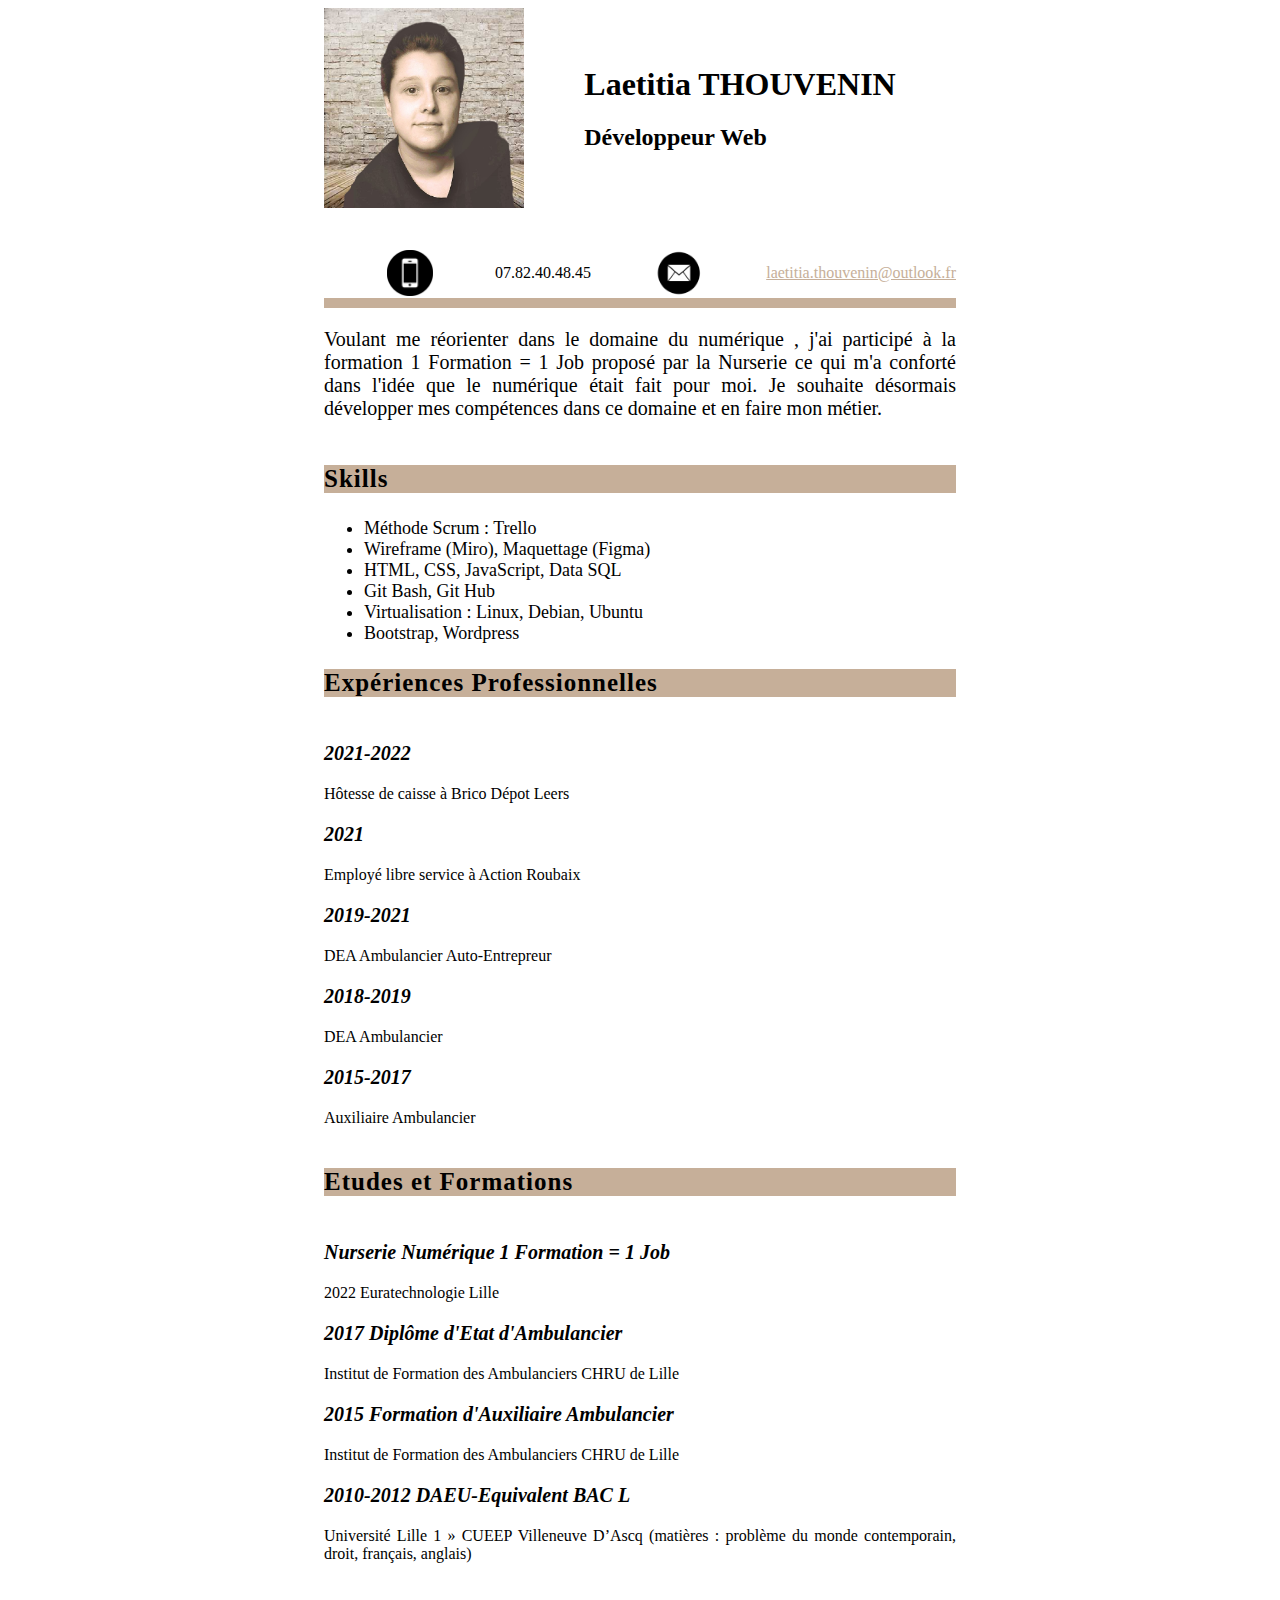
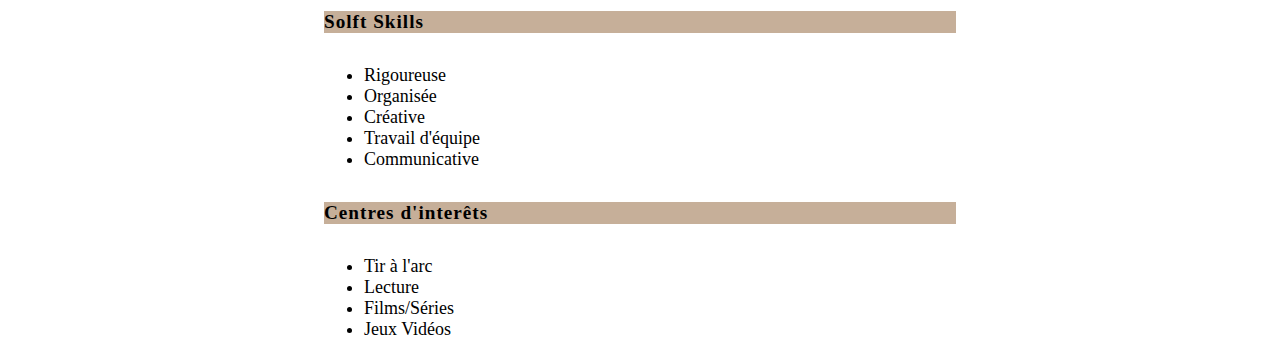
<file: index.html>
<!DOCTYPE html>
<html lang="en">
<head>
    <meta charset="UTF-8">
    <meta http-equiv="X-UA-Compatible" content="IE=edge">
    <meta name="viewport" content="width=device-width, initial-scale=1.0">
    <link rel="stylesheet" href="./cvweb.css">
    <title>CV</title>
</head>
<body>
    
</body>
</html>

<section>
    <div class="bloc">
        <img class="photo" src="./2022-08-26 (4).png" alt="">
        <div id="nom">
            <h1>Laetitia THOUVENIN</h1>
            <h2>Développeur Web</h2>
        </div>

    <div class="coordonnee">
        <img class="icon" src="./mobile-logo-png-1359.png" alt="" width="46" height="46">
        <p class="coord">07.82.40.48.45</p>
        <img class="icon" src="./email-logo-png-1111.png" alt="" width="50" height="50">
        <a href="mailto : laetitia.thouvenin@outlook.fr"><p class="coord">laetitia.thouvenin@outlook.fr</p></a>
    </div>

        <p id="text">Voulant me réorienter dans le domaine du numérique , j'ai participé à la formation 1 Formation = 1 Job proposé par la Nurserie ce qui m'a conforté dans l'idée que le numérique était fait pour moi. Je souhaite désormais développer mes compétences dans ce
        domaine et en faire mon métier.</p>

        <h3>Skills</h3>
            <ul>
                <li>Méthode Scrum : Trello</li>
                <li>Wireframe (Miro), Maquettage (Figma)</li>
                <li>HTML, CSS, JavaScript, Data SQL</li>
                <li>Git Bash, Git Hub</li>
                <li>Virtualisation : Linux, Debian, Ubuntu</li>
                <li>Bootstrap, Wordpress</li>
            </ul>

         <h3>Expériences Professionnelles</h3>
            <div class="h4">
                <p class="titre">2021-2022</p>
                <p>Hôtesse de caisse à Brico Dépot Leers</p>
                <p class="titre">2021</p>
                <p>Employé libre service à Action Roubaix</p>
                <p class="titre">2019-2021</p>
                <p>DEA Ambulancier Auto-Entrepreur</p>
                <p class="titre">2018-2019</p>
                <p>DEA Ambulancier</p>
                <p class="titre">2015-2017</p>
                <p>Auxiliaire Ambulancier</p>
            </div>

        <h3>Etudes et Formations</h3>
            <div class="h4">
                <p class="titre">Nurserie Numérique 1 Formation = 1 Job</p>
                <p>2022 Euratechnologie Lille</p>
                <p class="titre">2017 Diplôme d'Etat d'Ambulancier</p>
                <p>Institut de Formation des Ambulanciers CHRU de Lille</p>
                <p class="titre">2015 Formation d'Auxiliaire Ambulancier</p>
                <p>Institut de Formation des Ambulanciers CHRU de Lille</p>
                <p class="titre">2010-2012 DAEU-Equivalent BAC L </p>
                <p>Université Lille 1 » CUEEP Villeneuve D’Ascq (matières : problème du monde contemporain, droit, français, anglais)</p>
            </div>
            
        <h5>Solft Skills</h5>
            <ul>
                <li>Rigoureuse</li>
                <li>Organisée</li>
                <li>Créative</li>
                <li>Travail d'équipe</li>
                <li>Communicative</li>
            </ul>

        <h5>Centres d'interêts</h5>
            <ul>
                <li>Tir à l'arc</li>
                <li>Lecture</li>
                <li>Films/Séries</li>
                <li>Jeux Vidéos</li>
            </ul>
    </div>
</section>
</file>
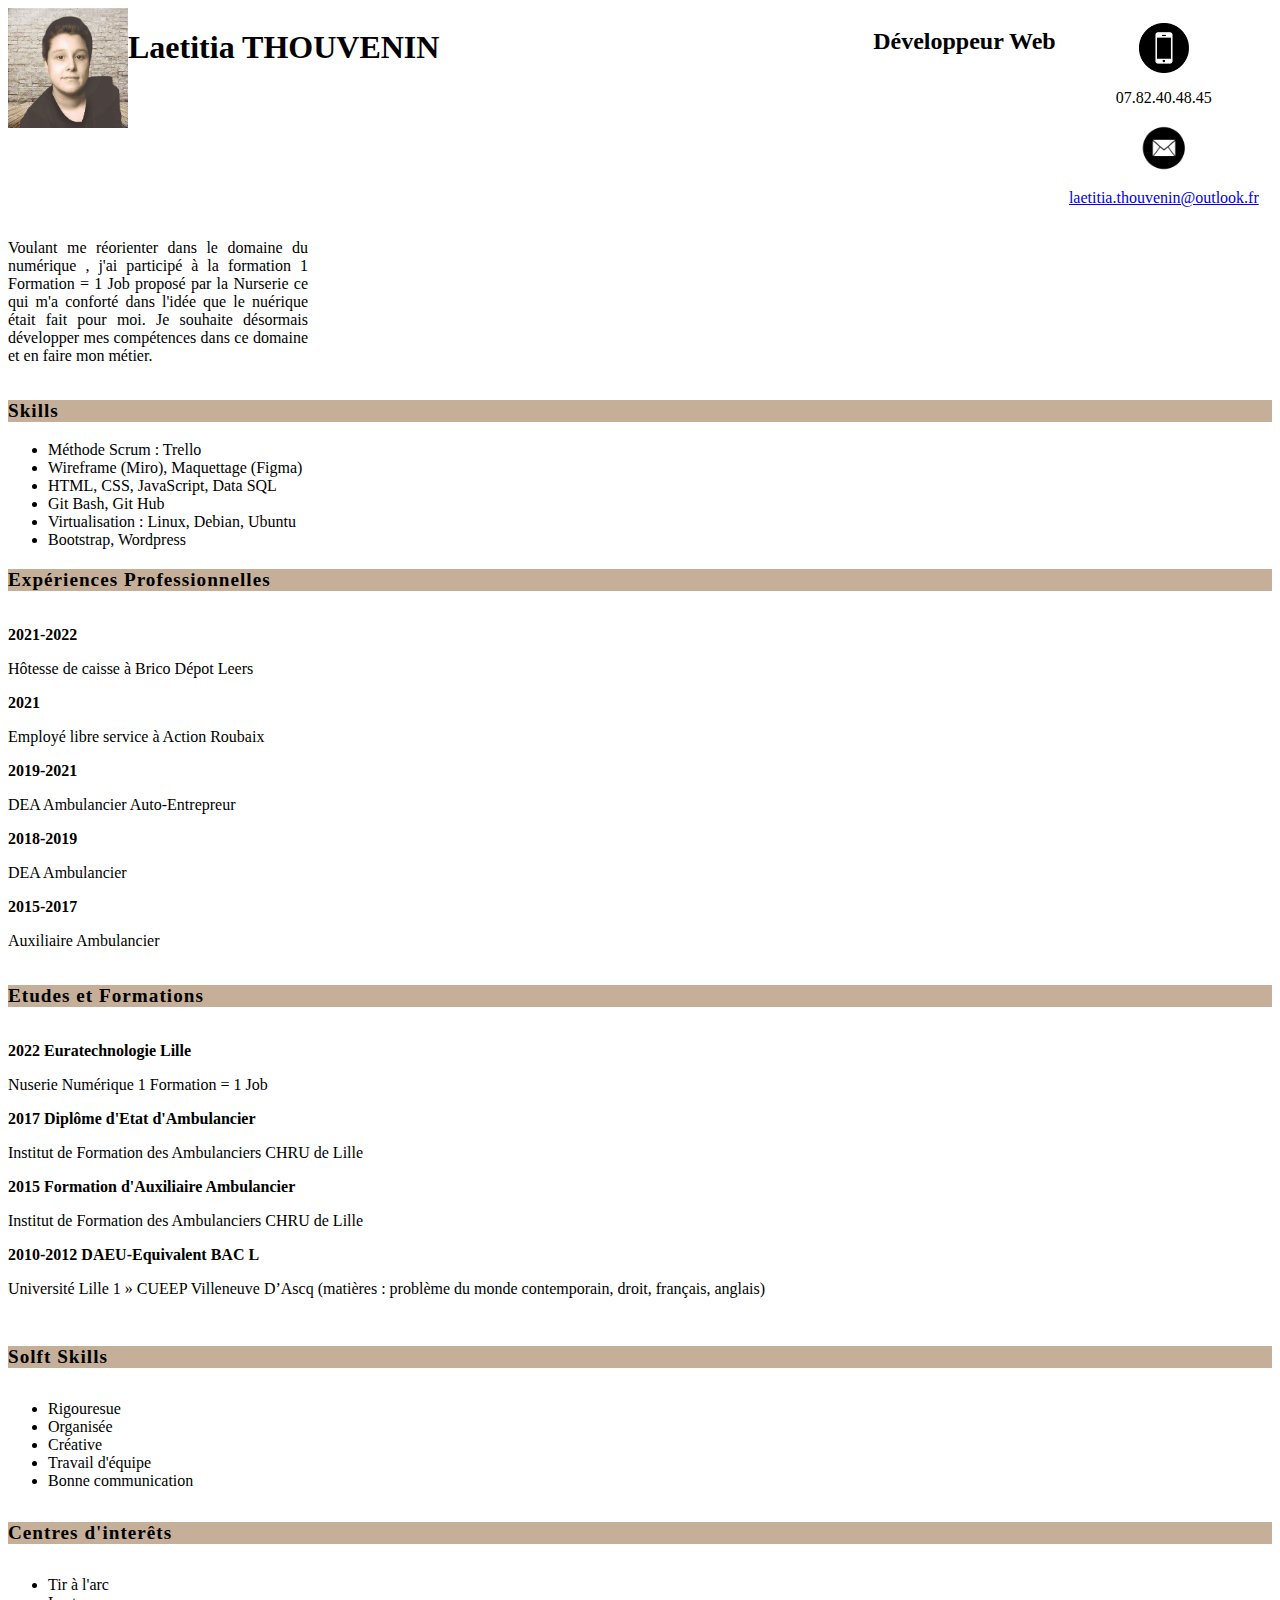
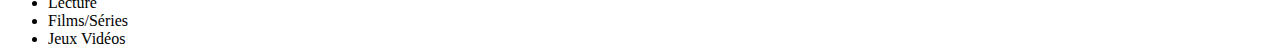
<file: cv.html>
<!DOCTYPE html>
<html lang="en">
<head>
    <meta charset="UTF-8">
    <meta http-equiv="X-UA-Compatible" content="IE=edge">
    <meta name="viewport" content="width=device-width, initial-scale=1.0">
    <link rel="stylesheet" href="./cv.css">
    <title>CV</title>
</head>
<body>
    
</body>
</html>

<section>
    <div class="bloc">
        <img class="photo" src="./2022-08-26 (4).png" alt="" width="120" height="120">
        <h1>Laetitia THOUVENIN</h1>
        <h2>Développeur Web</h2>

    <div class="coordonnee">
        <img class="icon" src="./mobile-logo-png-1359.png" alt="" width="50" height="50">
        <p class="coord">07.82.40.48.45</p>
        <img class="icon" src="./email-logo-png-1111.png" alt="" width="50" height="50">
        <a href="mailto : laetitia.thouvenin@outlook.fr"><p class="coord">laetitia.thouvenin@outlook.fr</p></a>
    </div>

        <p id="text">Voulant me réorienter dans le domaine du numérique , j'ai participé à la formation 1 Formation = 1 Job proposé par la Nurserie ce qui m'a conforté dans l'idée que le nuérique était fait pour moi. Je souhaite désormais développer mes compétences dans ce
        domaine et en faire mon métier.</p>

        <h3>Skills</h3>
            <ul>
                <li>Méthode Scrum : Trello</li>
                <li>Wireframe (Miro), Maquettage (Figma)</li>
                <li>HTML, CSS, JavaScript, Data SQL</li>
                <li>Git Bash, Git Hub</li>
                <li>Virtualisation : Linux, Debian, Ubuntu</li>
                <li>Bootstrap, Wordpress</li>
            </ul>

         <h3>Expériences Professionnelles</h3>
            <div class="h4">
                <p class="titre">2021-2022</p>
                <p>Hôtesse de caisse à Brico Dépot Leers</p>
                <p class="titre">2021</p>
                <p>Employé libre service à Action Roubaix</p>
                <p class="titre">2019-2021</p>
                <p>DEA Ambulancier Auto-Entrepreur</p>
                <p class="titre">2018-2019</p>
                <p>DEA Ambulancier</p>
                <p class="titre">2015-2017</p>
                <p>Auxiliaire Ambulancier</p>
            </div>

        <h3>Etudes et Formations</h3>
            <div class="h4">
                <p class="titre">2022 Euratechnologie Lille</p>
                <p>Nuserie Numérique 1 Formation = 1 Job</p>
                <p class="titre">2017 Diplôme d'Etat d'Ambulancier</p>
                <p>Institut de Formation des Ambulanciers CHRU de Lille</p>
                <p class="titre">2015 Formation d'Auxiliaire Ambulancier</p>
                <p>Institut de Formation des Ambulanciers CHRU de Lille</p>
                <p class="titre">2010-2012 DAEU-Equivalent BAC L </p>
                <p>Université Lille 1 » CUEEP Villeneuve D’Ascq (matières : problème du monde contemporain, droit, français, anglais)</p>
            </div>
            
        <h5>Solft Skills</h5>
            <ul>
                <li>Rigouresue</li>
                <li>Organisée</li>
                <li>Créative</li>
                <li>Travail d'équipe</li>
                <li>Bonne communication</li>
            </ul>

        <h5>Centres d'interêts</h5>
            <ul>
                <li>Tir à l'arc</li>
                <li>Lecture</li>
                <li>Films/Séries</li>
                <li>Jeux Vidéos</li>
            </ul>
    </div>
</section>
</file>
<file: cvweb.css>
/* @font-face {
    font-family: 'poppinsregular';
    src: url('./Font/poppins-regular-webfont.woff2') format('woff2'),
         url('./Font/poppins-regular-webfont.woff') format('woff');
    font-weight: normal;
    font-style: normal;
}

@font-face {
    font-family: 'open_sanslight';
    src: url('./Font/opensans-light-webfont.woff2') format('woff2'),
         url('./Font/opensans-light-webfont.woff') format('woff');
    font-weight: normal;
    font-style: normal;

} */

@media screen and (max-width: 1080px) {


    .bloc {
        display: flex;
        justify-content: space-between;
        flex-wrap: wrap;
        width: 100%;  
    }

    a {
        color: #c6af99;
     }
 

    .photo {
       width: 120px;
       height: 120px;
       display: flex;
    }

    h1 {
        width: 55%; 
        font-family: 'open_sanslight'; 
    }

    h2 {
        display: flex;
        margin-left: 50px;
        font-family: 'open_sanslight';
    }

    h3 {
        background: #c6af99;
        font-size: larger;
        letter-spacing: 1px;
        width: 100%; 
        font-size: 25px;
        font-family: 'open_sanslight';
    }

    
    h5 {
        background: #c6af99;
        font-size: larger;
        letter-spacing: 1px;
        width: 100%;
        font-family: 'open_sanslight';
    }

    .h4 {
        text-align: center;
        text-align: justify;
        margin: 0;
        font-family: 'open_sanslight';
    }

    .titre {
        font-weight: bold;
        font-size: 20px;
         font-family: 'poppinsregular';
         font-style: oblique;
    }

    ul {
        text-align: center;
        text-align: justify;
        margin: 0;
        font-family: 'poppinsregular';
    }

    #text {
        max-width: 300px;
        display: flex;
        text-align: justify;
        font-family: 'poppinsregular';
    }

    .coordonnee {
        display: flex;
        flex-direction: column;
        margin: auto;
        margin-top: 15px;
        font-family: 'poppinsregular';
    }

    .icon {
        margin: auto;
    }

    .coord {
        text-align: center;
    }
}


@media screen and (min-width: 480px) {
    .bloc {
        display: flex;
        justify-content: space-between;
        flex-wrap: wrap;
        width: 50%;
        margin: auto;
        
    }

    #nom {
        flex-direction: column;
        margin: auto;
    }

    a {
       color: #c6af99;
    }

    .photo {
        width: 200px;
        height: 200px;
    }

    h3 {
        background: #c6af99;
        font-size: larger;
        letter-spacing: 1px;
        width: 100%; 
        font-size: 25px;
        font-family: 'open_sanslight';
    }

    
    h5 {
        background: #c6af99;
        font-size: larger;
        letter-spacing: 1px;
        width: 100%;
        font-family: 'open_sanslight';
    }

    .h4 {
        text-align: center;
        text-align: justify;
        margin: 0;
        font-family: 'open_sanslight';
    }

    .titre {
        font-weight: bold;
        font-size: 20px;
        font-family: 'poppinsregular'; 
        font-style: oblique;       
    }

    p {
        font-size: 16px;
    }

    ul {
        text-align: center;
        text-align: justify;
        margin: 0;
        font-family: 'poppinsregular';
    }

    li {
        font-size: 18px;
    }

    #text {
        display: flex;
        text-align: justify;
        font-family: 'poppinsregular';
        font-size: 20px;
    }

    .coordonnee {
        display: flex;
        width: 100%;
        border-bottom: 10px solid #c6af99;
        margin-top: 40px;
        font-family: 'poppinsregular';
    }

    .icon {
        margin: auto;

    }

    .coord {
        text-align: center;

    }

}
</file>
<file: cv.css>
.bloc {
    display: flex;
    justify-content: space-between;
    flex-wrap: wrap; 
    width: 100%;
}

h1 {
    width: 55%;  
}

h2 {
    display: flex;
    margin-left: 50px;
}

h3, h5{
    background: #c6af99;
    font-size: larger;
    letter-spacing: 1px;
    width: 100%;
}

.h4 {
    text-align: center;
    text-align: justify;
    margin: 0;
}
.titre {
    font-weight: bold;
}

ul {
    text-align: center;
    text-align: justify;
    margin: 0; 
}

#text {
    max-width: 300px;
    display: flex;
    text-align: justify;
}

.coordonnee {
    display: flex;
    flex-direction: column;
    margin: auto;
    margin-top: 15px;

}

.icon {
    margin: auto;
}

.coord {
    text-align: center;
}
</file>
